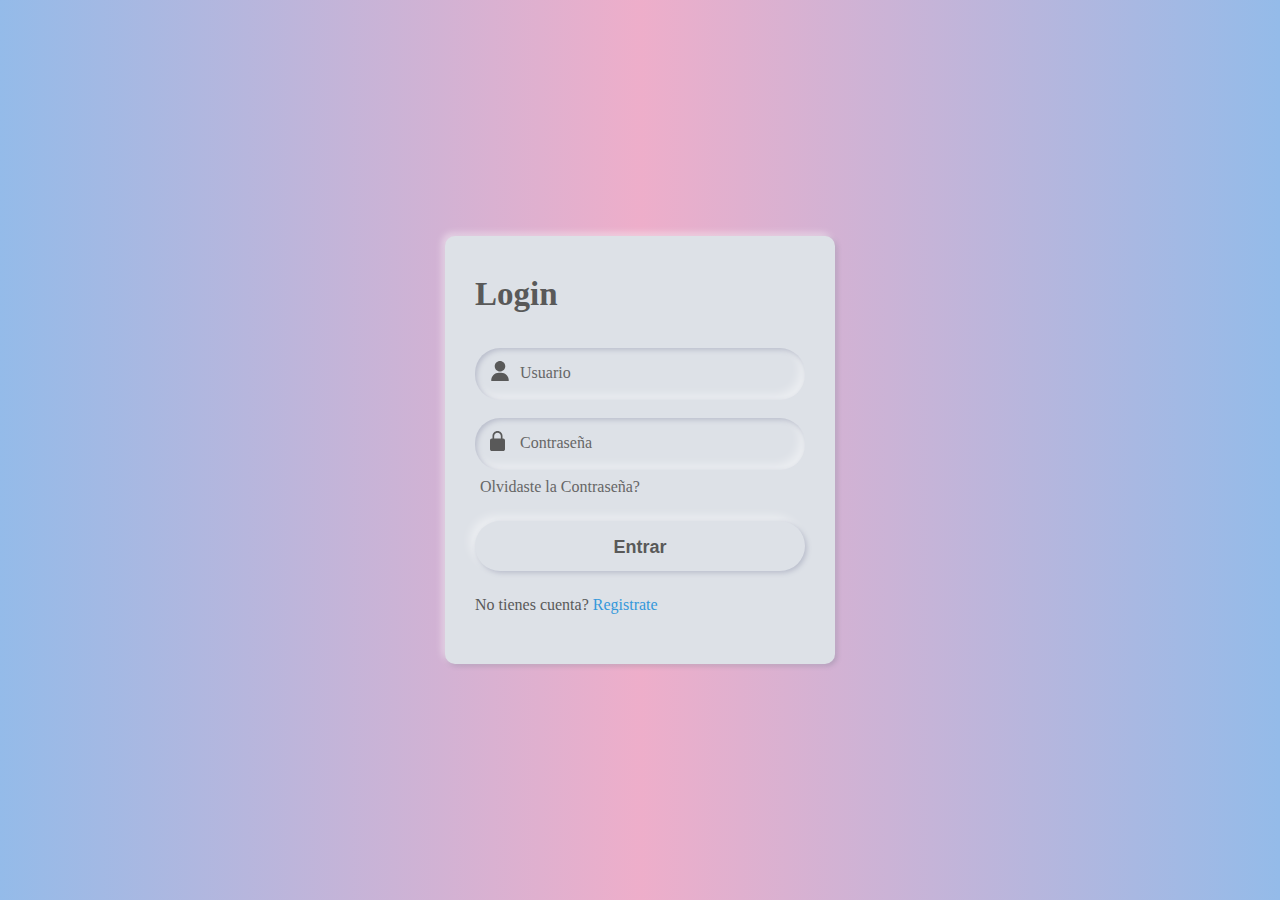
<file: pages/index.html>
<!DOCTYPE html>
<html lang="es">
<head>
    <meta charset="UTF-8">
    <meta name="viewport" content="width=device-width, initial-scale=1.0">

    <link rel="icon" href="../img/home_ico.ico" type="image/png">
    
    <link rel="stylesheet" href="../styles/index.css">
    
    <link rel="preconnect" href="https://fonts.googleapis.com">
    <link rel="preconnect" href="https://fonts.gstatic.com" crossorigin>
    <link href="https://fonts.googleapis.com/css2?family=Capriola&display=swap" rel="stylesheet">
    
    <title>Login | IPESA</title>
</head>
<body>
    
    <div class="principal">
        <div class="content">
                <div class="text">
                    Login
                </div>
            <form action="#">
                <div class="field">
                    <input required="" type="text" class="input">
                    <span class="span"><svg class="" xml:space="preserve" style="enable-background:new 0 0 512 512" viewBox="0 0 512 512" y="0" x="0" height="20" width="50" xmlns:xlink="http://www.w3.org/1999/xlink" version="1.1" xmlns="http://www.w3.org/2000/svg"><g><path class="" data-original="#000000" fill="#595959" d="M256 0c-74.439 0-135 60.561-135 135s60.561 135 135 135 135-60.561 135-135S330.439 0 256 0zM423.966 358.195C387.006 320.667 338.009 300 286 300h-60c-52.008 0-101.006 20.667-137.966 58.195C51.255 395.539 31 444.833 31 497c0 8.284 6.716 15 15 15h420c8.284 0 15-6.716 15-15 0-52.167-20.255-101.461-57.034-138.805z"></path></g></svg></span>
                    <label class="label">Usuario</label>
                </div>
                
                <div class="field">
                    <input required="" type="password" class="input">
                    <span class="span"><svg class="" xml:space="preserve" style="enable-background:new 0 0 512 512" viewBox="0 0 512 512" y="0" x="0" height="20" width="50" xmlns:xlink="http://www.w3.org/1999/xlink" version="1.1" xmlns="http://www.w3.org/2000/svg"><g><path class="" data-original="#000000" fill="#595959" d="M336 192h-16v-64C320 57.406 262.594 0 192 0S64 57.406 64 128v64H48c-26.453 0-48 21.523-48 48v224c0 26.477 21.547 48 48 48h288c26.453 0 48-21.523 48-48V240c0-26.477-21.547-48-48-48zm-229.332-64c0-47.063 38.27-85.332 85.332-85.332s85.332 38.27 85.332 85.332v64H106.668zm0 0"></path></g></svg></span>
                    <label class="label">Contraseña</label>
                </div>
                
                <div class="forgot-pass">
                    <a href="#">Olvidaste la Contraseña?</a>
                </div>
                
                <button class="button">Entrar</button>
                <div class="sign-up">
                    No tienes cuenta?
                    <a href="#">Registrate</a>
                </div>
            </form>
        </div>
    </div>
    
    <script src="../js/index.js"></script>
</body>
</html>
</file>
<file: styles/index.css>
:root {
    --background-color: radial-gradient(circle, rgba(238,174,202,1) 0%, rgba(148,187,233,1) 100%);
    --fuentePrincipal: "Capriola", sans-serif;
    --fuentePrincipalTamano: 400;
    --fuentePrincipalTipo: normal;
}

body {
    background: var(--background-color);
}

.principal {
    padding: 1rem;
    width: fit-content;
    height: fit-content;
    position: absolute;
    top: 50%;
    left: 50%;
    transform: translate(-50%, -50%);
}

.content {
    width: 330px;
    padding: 40px 30px;
    background: #dde1e7;
    border-radius: 10px;
    box-shadow: -3px -3px 7px #ffffff73, 2px 2px 5px rgba(94,104,121,0.288);
}

.content .text {
    font-size: 33px;
    font-weight: 600;
    margin-bottom: 35px;
    color: #595959;
}

.field {
    height: 50px;
    width: 100%;
    display: flex;
    position: relative;
}

.field:nth-child(2) {
    margin-top: 20px;
}

.field .input {
    height: 100%;
    width: 100%;
    padding-left: 45px;
    outline: none;
    border: none;
    font-size: 18px;
    background: #dde1e7;
    color: #595959;
    border-radius: 25px;
    box-shadow: inset 2px 2px 5px #BABECC, inset -5px -5px 10px #ffffff73;
}

.field .input:focus {
    box-shadow: inset 1px 1px 2px #BABECC, inset -1px -1px 2px #ffffff73;
}

.field .span {
    position: absolute;
    color: #595959;
    width: 50px;
    line-height: 55px;
}

.field .label {
    position: absolute;
    top: 50%;
    transform: translateY(-50%);
    left: 45px;
    pointer-events: none;
    color: #666666;
}

.field .input:valid ~ label {
    opacity: 0;
}

.forgot-pass {
    text-align: left;
    margin: 10px 0 10px 5px;
}

.forgot-pass a {
    font-size: 16px;
    color: #666666;
    text-decoration: none;
}

.forgot-pass:hover a {
    text-decoration: underline;
}

.button {
    margin: 15px 0;
    width: 100%;
    height: 50px;
    font-size: 18px;
    line-height: 50px;
    font-weight: 600;
    background: #dde1e7;
    border-radius: 25px;
    border: none;
    outline: none;
    cursor: pointer;
    color: #595959;
    box-shadow: 2px 2px 5px #BABECC, -5px -5px 10px #ffffff73;
}

.button:focus {
    color: #3498db;
    box-shadow: inset 2px 2px 5px #BABECC, inset -5px -5px 10px #ffffff73;
}

.sign-up {
    margin: 10px 0;
    color: #595959;
    font-size: 16px;
}

.sign-up a {
    color: #3498db;
    text-decoration: none;
}

.sign-up a:hover {
    text-decoration: underline;
}
</file>
